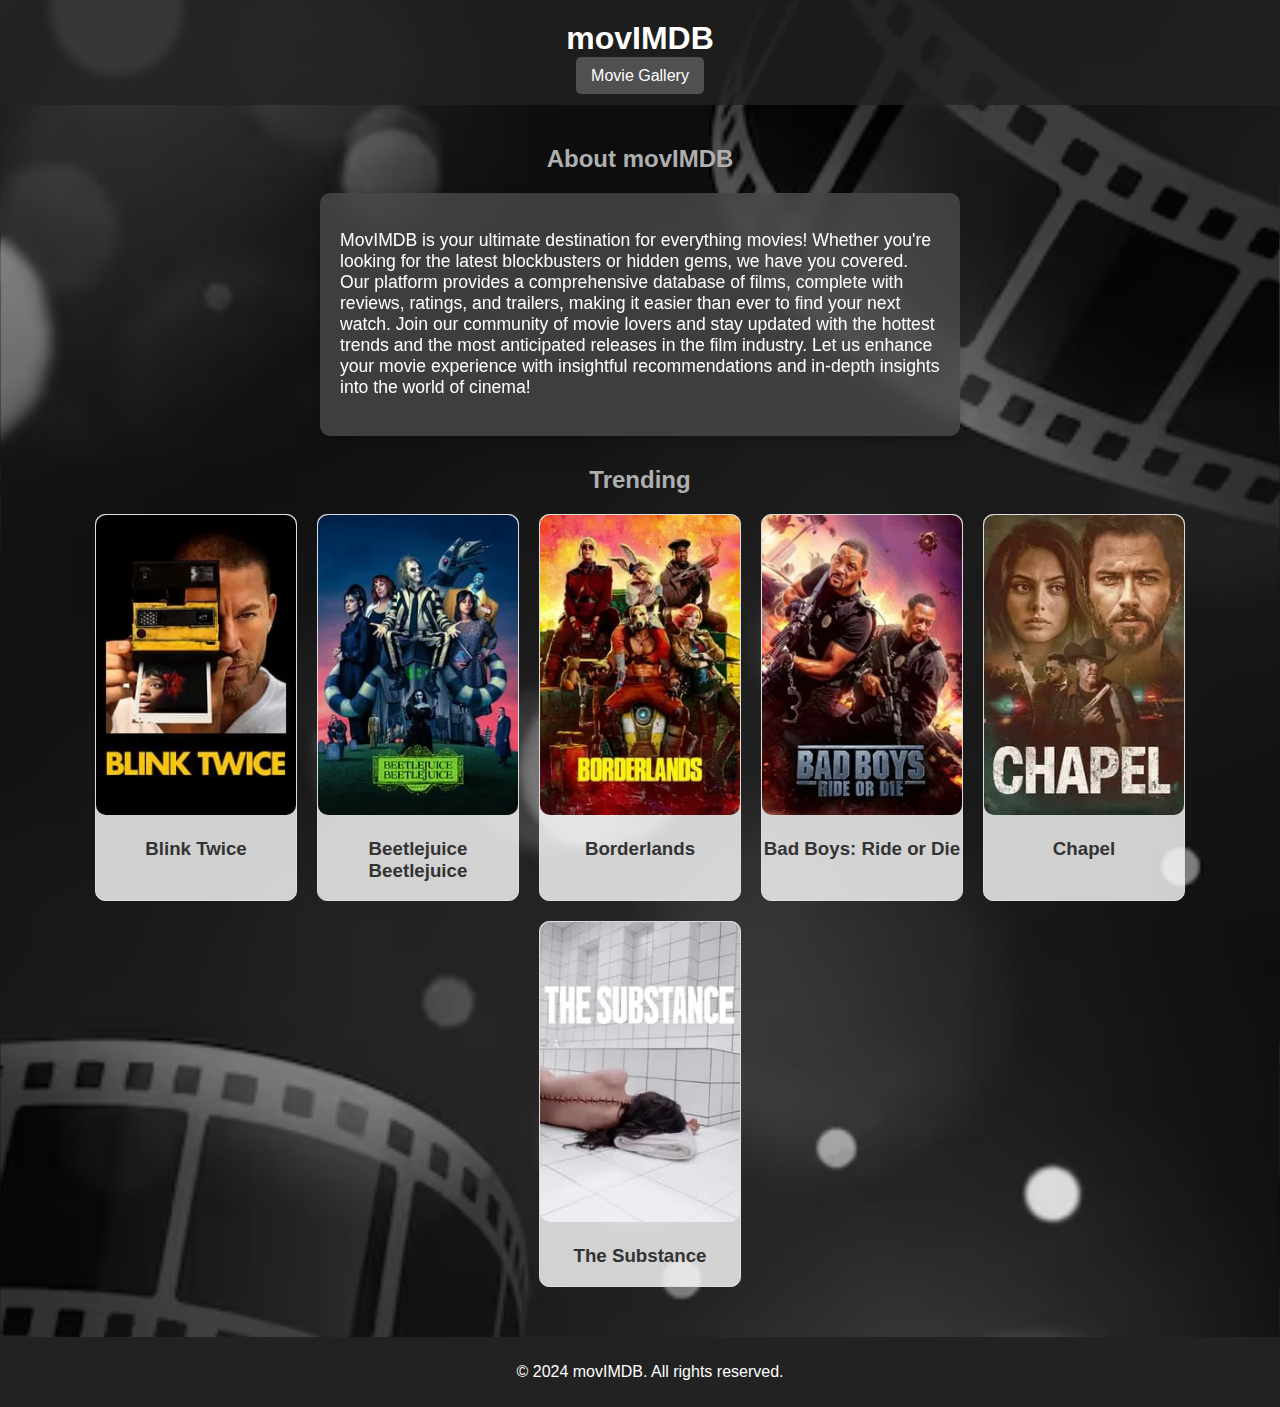
<file: index.html>
<!DOCTYPE html>
<html lang="en">
  <head>
    <meta charset="UTF-8" />
    <meta name="viewport" content="width=device-width, initial-scale=1.0" />
    <title>movIMDB</title>
    <link rel="stylesheet" href="./css/home.css" />
  </head>
  <body>
    <header>
      <h1>movIMDB</h1>
      <nav>
        <a href="movieGallery.html" class="nav-link">Movie Gallery</a>
      </nav>
    </header>

    <main>
      <section class="about">
        <h2>About movIMDB</h2>
        <div class="about-card">
          <p>
            MovIMDB is your ultimate destination for everything movies! Whether
            you're looking for the latest blockbusters or hidden gems, we have
            you covered. Our platform provides a comprehensive database of
            films, complete with reviews, ratings, and trailers, making it
            easier than ever to find your next watch. Join our community of
            movie lovers and stay updated with the hottest trends and the most
            anticipated releases in the film industry. Let us enhance your movie
            experience with insightful recommendations and in-depth insights
            into the world of cinema!
          </p>
        </div>
      </section>
      <section class="trending-movies">
        <h2 class="trending-title">Trending</h2>
        <div class="movie-cards">
          <div class="movie-card">
            <img src="./imágenes/popular1.webp" alt="Trending Movie 1" />
            <h3>Blink Twice</h3>
          </div>
          <div class="movie-card">
            <img src="./imágenes/popular2.webp" alt="Trending Movie 2" />
            <h3>Beetlejuice Beetlejuice</h3>
          </div>
          <div class="movie-card">
            <img src="./imágenes/popular3.webp" alt="Trending Movie 3" />
            <h3>Borderlands</h3>
          </div>
          <div class="movie-card">
            <img src="./imágenes/popular4.webp" alt="Trending Movie 4" />
            <h3>Bad Boys: Ride or Die</h3>
          </div>
          <div class="movie-card">
            <img src="./imágenes/popular5.webp" alt="Trending Movie 5" />
            <h3>Chapel</h3>
          </div>
          <div class="movie-card">
            <img src="./imágenes/popular6.webp" alt="Trending Movie 6" />
            <h3>The Substance</h3>
          </div>
        </div>
      </section>
    </main>

    <footer>
      <p>&copy; 2024 movIMDB. All rights reserved.</p>
    </footer>
  </body>
</html>
</file>
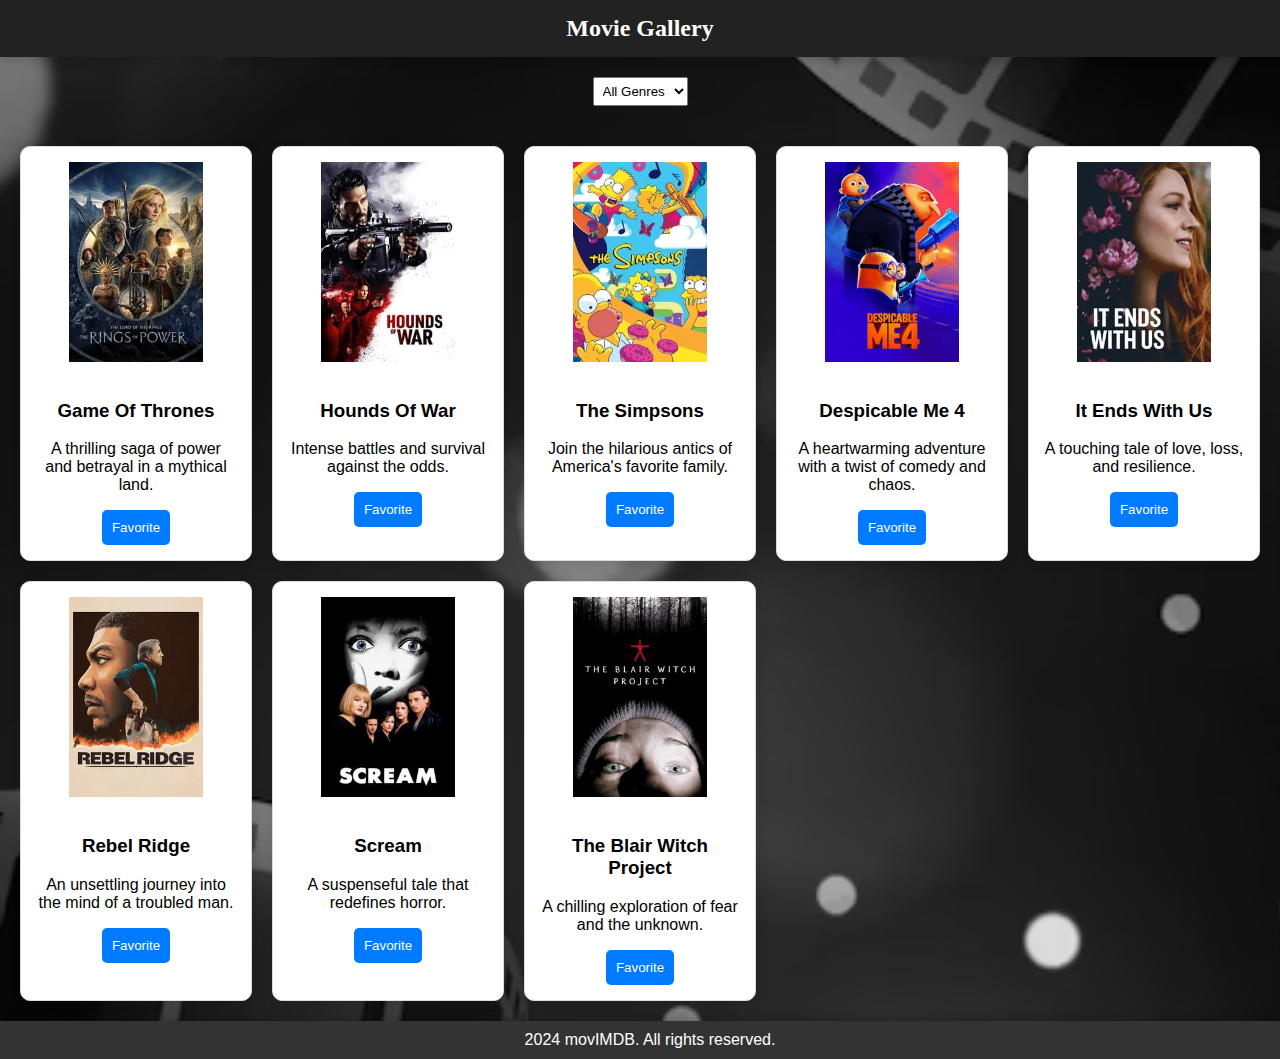
<file: movieGallery.html>
<!DOCTYPE html>
<html lang="en">
  <head>
    <meta charset="UTF-8" />
    <meta name="viewport" content="width=device-width, initial-scale=1.0" />
    <title>Movie Gallery</title>
    <link rel="stylesheet" href="./css/styles.css" />
    <link rel="stylesheet" href="./css/grid.css" />
  </head>
  <body>
    <header>
      <h1>Movie Gallery</h1>
    </header>
    <div class="filter-container">
      <select id="categoryFilter">
        <option value="all">All Genres</option>
        <option value="action">Action</option>
        <option value="comedy">Comedy</option>
        <option value="drama">Drama</option>
        <option value="horror">Horror</option>
      </select>
    </div>

    <div class="grid-container" id="movieGrid">
      <div class="movie-card" data-genre="action">
        <img
          class="movie-img"
          src="imágenes/acción.webp"
          alt="Action Movie 1"
        />
        <h3 class="movie-title">Game Of Thrones</h3>
        <p class="movie-description">
          A thrilling saga of power and betrayal in a mythical land.
        </p>
        <button class="favorite-btn">Favorite</button>
      </div>
      <div class="movie-card" data-genre="action">
        <img
          class="movie-img"
          src="imágenes/acción2.webp"
          alt="Action Movie 2"
        />
        <h3 class="movie-title">Hounds Of War</h3>
        <p class="movie-description">
          Intense battles and survival against the odds.
        </p>
        <button class="favorite-btn">Favorite</button>
      </div>

      <div class="movie-card" data-genre="comedy">
        <img
          class="movie-img"
          src="imágenes/comedia.webp"
          alt="Comedy Movie 1"
        />
        <h3 class="movie-title">The Simpsons</h3>
        <p class="movie-description">
          Join the hilarious antics of America's favorite family.
        </p>
        <button class="favorite-btn">Favorite</button>
      </div>
      <div class="movie-card" data-genre="comedy">
        <img
          class="movie-img"
          src="imágenes/comedia2.webp"
          alt="Comedy Movie 2"
        />
        <h3 class="movie-title">Despicable Me 4</h3>
        <p class="movie-description">
          A heartwarming adventure with a twist of comedy and chaos.
        </p>
        <button class="favorite-btn">Favorite</button>
      </div>
      <div class="movie-card" data-genre="drama">
        <img class="movie-img" src="imágenes/drama.webp" alt="Drama Movie 1" />
        <h3 class="movie-title">It Ends With Us</h3>
        <p class="movie-description">
          A touching tale of love, loss, and resilience.
        </p>
        <button class="favorite-btn">Favorite</button>
      </div>
      <div class="movie-card" data-genre="drama">
        <img class="movie-img" src="imágenes/drama2.webp" alt="Drama Movie 2" />
        <h3 class="movie-title">Rebel Ridge</h3>
        <p class="movie-description">
          An unsettling journey into the mind of a troubled man.
        </p>
        <button class="favorite-btn">Favorite</button>
      </div>
      <div class="movie-card" data-genre="horror">
        <img
          class="movie-img"
          src="imágenes/terror.webp"
          alt="Horror Movie 1"
        />
        <h3 class="movie-title">Scream</h3>
        <p class="movie-description">
          A suspenseful tale that redefines horror.
        </p>
        <button class="favorite-btn">Favorite</button>
      </div>
      <div class="movie-card" data-genre="horror">
        <img
          class="movie-img"
          src="imágenes/terror2.webp"
          alt="Horror Movie 2"
        />
        <h3 class="movie-title">The Blair Witch Project</h3>
        <p class="movie-description">
          A chilling exploration of fear and the unknown.
        </p>
        <button class="favorite-btn">Favorite</button>
      </div>
    </div>

    <div id="movieModal" class="modal" onclick="closeModal()">
      <div class="modal-content" onclick="event.stopPropagation()">
        <span class="close" onclick="closeModal()">&times;</span>
        <img id="modalMovieImage" class="modal-movie-img" alt="Movie Image" />
        <h2 id="movieTitle"></h2>
        <p id="movieDescription"></p>
      </div>
    </div>

    <footer>2024 movIMDB. All rights reserved.</footer>

    <script src="./JS/categoryFilter.js"></script>
    <script src="./JS/modal.js"></script>
    <script src="./JS/favorite.js"></script>
  </body>
</html>
</file>
<file: css/home.css>
body {
  font-family: Arial, sans-serif;
  color: #333;
  margin: 0;
  display: flex;
  flex-direction: column;
  min-height: 100vh;
  background-image: url("../imágenes/fondo.avif");
  background-size: cover;
  background-position: center;
}

header {
  background-color: rgba(34, 34, 34, 0.8);
  color: white;
  padding: 20px;
  text-align: center;
}

header h1 {
  margin: 0;
}

nav {
  margin-top: 10px;
}

.nav-link {
  color: white;
  text-decoration: none;
  padding: 10px 15px;
  background-color: #505050;
  border-radius: 5px;
  transition: background-color 0.3s;
}

.nav-link:hover {
  background-color: #707070;
}

main {
  padding: 20px;
  flex: 1;
}

.about {
  margin-bottom: 30px;
}

.about h2 {
  text-align: center;
  color: #afafaf;
}

.about-card {
  background-color: rgba(74, 74, 74, 0.8);
  border-radius: 10px;
  padding: 20px;
  box-shadow: 0 4px 10px rgba(0, 0, 0, 0.2);
  margin: 0 auto;
  max-width: 600px;
  color: white;
  backdrop-filter: blur(10px);
}

.about-card p {
  font-size: 1.1em;
}

.trending-movies {
  margin-bottom: 30px;
  text-align: center;
}

.trending-title {
  text-align: center;
  color: #afafaf;
}

.movie-cards {
  display: flex;
  gap: 20px;
  justify-content: center;
  flex-wrap: wrap;
}

.movie-card {
  background-color: rgba(255, 255, 255, 0.8);
  border: 1px solid #ddd;
  border-radius: 10px;
  overflow: hidden;
  text-align: center;
  width: 200px;
}

.movie-card img {
  width: 100%;
  height: auto;
  border-radius: 10px;
}

footer {
  background-color: #222;
  color: white;
  text-align: center;
  padding: 10px;
  width: 100%;
}
</file>
<file: css/styles.css>
html,
body {
  height: 100%;
  margin: 0;
  font-family: "Arial", sans-serif;
  display: flex;
  flex-direction: column;
  background-image: url("../imágenes/fondo.avif");
  background-size: cover;
  background-position: center;
}

header {
  background-color: #222;
  color: white;
  text-align: center;
  padding: 15px 0;
  box-shadow: 0 2px 10px rgba(0, 0, 0, 0.2);
}

header .logo {
  display: inline-block;
  margin-right: 10px;
}

header h1 {
  display: inline;
  font-family: "Georgia", serif;
  font-size: 24px;
  margin: 0;
}

.filter-container {
  display: flex;
  justify-content: center;
  margin: 20px;
}

select {
  padding: 5px;
}

.grid-container {
  flex: 1;
  display: grid;
  grid-template-columns: repeat(auto-fill, minmax(200px, 1fr));
  gap: 15px;
  padding: 20px;
}

.movie-card {
  background-color: rgba(255, 255, 255, 0.8);
  border: 1px solid #ddd;
  padding: 10px;
  text-align: center;
  box-shadow: 2px 2px 12px rgba(0, 0, 0, 0.1);
  cursor: pointer;
  border-radius: 10px;
  transition: transform 0.3s;
}

.movie-card:hover {
  transform: scale(1.05);
}

.movie-img {
  width: 100%;
  height: 150px;
  object-fit: cover;
  margin-bottom: 15px;
  border-radius: 10px;
}

.favorite-btn {
  background-color: #007bff;
  color: white;
  border: none;
  padding: 10px;
  cursor: pointer;
  border-radius: 5px;
}

.modal {
  display: none;
  position: fixed;
  top: 0;
  left: 0;
  width: 100%;
  height: 100%;
  background-color: rgba(0, 0, 0, 0.5);
  justify-content: center;
  align-items: center;
}

.modal-content {
  background-color: white;
  margin: auto;
  padding: 20px;
  width: 80%;
  max-width: 500px;
  text-align: center;
  position: relative;
  border-radius: 15px;
  box-shadow: 0 4px 12px rgba(0, 0, 0, 0.3);
}

.close {
  color: #aaa;
  position: absolute;
  top: 10px;
  right: 10px;
  font-size: 28px;
  font-weight: bold;
}

.close:hover,
.close:focus {
  color: black;
  text-decoration: none;
  cursor: pointer;
}

footer {
  text-align: center;
  padding: 10px;
  background-color: #333;
  color: white;
  width: 100%;
  box-shadow: 0 -2px 10px rgba(0, 0, 0, 0.2);
}

@media (max-width: 768px) {
  .grid-container {
    grid-template-columns: repeat(auto-fill, minmax(150px, 1fr));
  }

  header {
    padding: 20px;
  }

  .movie-img {
    height: 100px;
  }

  .favorite-btn {
    padding: 8px;
  }
}

@media (max-width: 480px) {
  .movie-card {
    padding: 5px;
  }

  .modal-content {
    width: 90%;
  }

  #movieTitle {
    font-size: 1.2em;
  }

  #movieDescription {
    font-size: 0.9em;
  }
}
</file>
<file: css/grid.css>
.grid-container {
  display: grid;
  grid-template-columns: repeat(auto-fill, minmax(200px, 1fr));
  gap: 20px;
  padding: 20px;
}

.movie-card {
  background-color: white;
  border: 1px solid #ddd;
  padding: 15px;
  text-align: center;
  box-shadow: 2px 2px 12px rgba(0, 0, 0, 0.1);
  cursor: pointer;
  border-radius: 10px;
  transition: transform 0.2s;
}

.movie-card:hover {
  transform: scale(1.05);
}

.movie-img {
  width: 100%;
  height: auto;
  max-height: 200px;
  object-fit: contain;
  margin-bottom: 15px;
  border-radius: 15px;
}

@media (max-width: 600px) {
  .grid-container {
    grid-template-columns: repeat(2, 1fr);
  }

  .movie-card {
    margin: 10px;
  }
}
</file>
